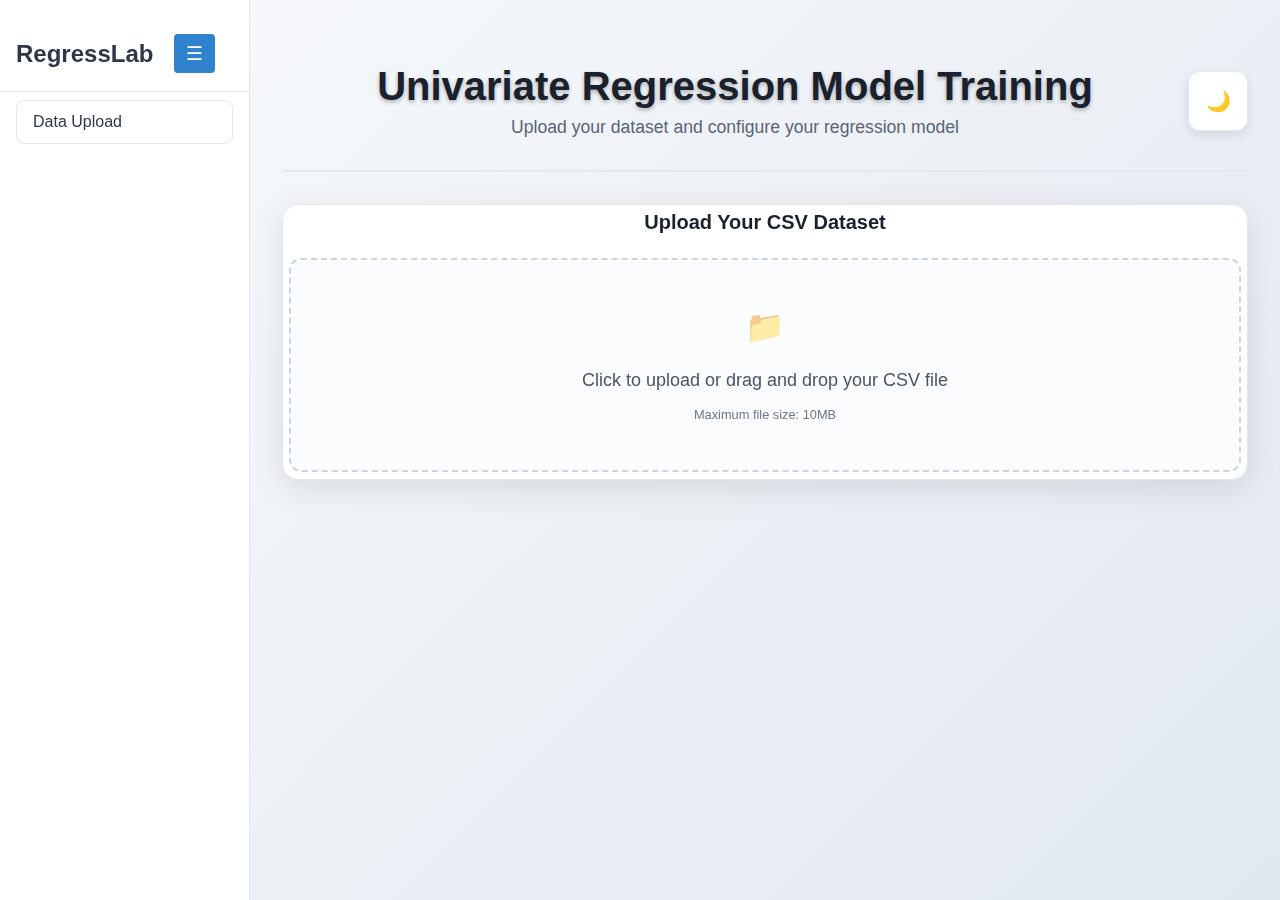
<file: static/index.html>
<!DOCTYPE html>
<html lang="en">
<head>
    <meta charset="UTF-8">
    <meta name="viewport" content="width=device-width, initial-scale=1.0">
    <title>Linear Regression - Data Upload</title>
    <link rel="stylesheet" href="/static/css/styles.css">
    <script src="https://cdn.plot.ly/plotly-latest.min.js"></script>
</head>
<body>
    <!-- Toast Container for Notifications -->
    <div class="toast-container" id="toastContainer"></div>
    
    <!-- Hidden Toast Templates -->
    <div id="toast-templates" style="display: none;">
        <!-- Success Toast -->
        <div class="toast-success-template toast success">
            <div class="toast-header">
                <h4 class="toast-title"></h4>
                <button class="toast-close" onclick="this.parentElement.parentElement.remove()">×</button>
            </div>
            <div class="toast-content"></div>
        </div>
        
        <!-- Error Toast -->
        <div class="toast-error-template toast error">
            <div class="toast-header">
                <h4 class="toast-title"></h4>
                <button class="toast-close" onclick="this.parentElement.parentElement.remove()">×</button>
            </div>
            <div class="toast-content"></div>
        </div>
        
        <!-- Warning Toast (for quality reports) -->
        <div class="toast-warning-template toast warning">
            <div class="toast-header">
                <h4 class="toast-title"></h4>
                <button class="toast-close" onclick="this.parentElement.parentElement.remove()">×</button>
            </div>
            <div class="toast-content"></div>
        </div>
        
        <!-- Error Toast with Actions -->
        <div class="toast-error-actions-template toast error">
            <div class="toast-header">
                <h4 class="toast-title"></h4>
                <button class="toast-close" onclick="this.parentElement.parentElement.remove()">×</button>
            </div>
            <div class="toast-content"></div>
            <div class="toast-actions">
                <button class="btn btn-primary retry-btn">🔄 Retry</button>
            </div>
        </div>
    </div>
    
    <!-- Sidebar -->
    <nav class="sidebar">
        <div class="sidebar-header">
            <h2>RegressLab</h2>
            <button class="sidebar-toggle" id="sidebarToggle">☰</button>
        </div>
        <div class="nav-item active">
             Data Upload
        </div>
        <div class="nav-item">
             Training Setup
        </div>
        <div class="nav-item">
             Results & Predict
        </div>
    </nav>

    <!-- Mobile Menu Toggle -->

    <!-- Main Content -->
    <main class="main-content">
        <div class="container">
            <!-- Page Header -->
            <div class="page-header">
                <div class="header-content">
                    <div class="header-text">
                        <h1>Univariate Regression Model Training</h1>
                        <p>Upload your dataset and configure your regression model</p>
                    </div>
                    <button class="theme-toggle" id="themeBtn">🌙</button>
                </div>
            </div>
            <!-- Upload Section -->
            <div class="card">
<div style="display: flex; justify-content: center; align-items: center;">
  <h3>
    Upload Your CSV Dataset
  </h3>
</div>

                <div class="upload-zone" id="uploadZone">
                    <div class="upload-content">
                        <span class="upload-icon">📁</span>
                        <p>Click to upload or drag and drop your CSV file</p>
                        <span class="upload-hint">Maximum file size: 10MB</span>
                    </div>
                    <input type="file" id="fileInput" accept=".csv" hidden>
                </div>
            </div>

            <!-- Preview Section -->
            <div class="card" id="previewSection" style="display: none;">
<div style="display: flex; justify-content: center; align-items: center;">
  <h3 style="margin: 0; padding-bottom: 8px; border-bottom: 2px solid #3182ce;">
    Data Preview
  </h3>
</div>              <div class="table-container">
                    <table id="dataTable">
                        <thead id="tableHead"></thead>
                        <tbody id="tableBody"></tbody>
                    </table>
                </div>
                <div class="data-info">
                    <span id="rowCount">Rows: 0</span>
                    <span id="colCount">Columns: 0</span>
                </div>
            </div>

            <!-- Column Selection -->
            <div class="card" id="columnSection" style="display: none;">
<div style="display: flex; justify-content: center; align-items: center;">
  <h3 style="margin: 0; padding-bottom: 8px;">
    Select X and Y Columns
  </h3>
</div>                <div class="column-selectors">
                    <div class="selector-group">
                        <select id="xColumn">
                            <option value="">Select X column (Independent Variable)</option>
                        </select>
                    </div>
                    <div class="selector-group">
                        <select id="yColumn">
                            <option value="">Select Y column (Dependent Variable)</option>
                        </select>
                    </div>
                </div>
                <button class="btn btn-primary" id="analyzeDataBtn" disabled> Analyze Data Quality</button>
            </div>

            <!-- Data Quality Analysis Section -->
            <div class="card" id="dataQualitySection" style="display: none;">
                <div style="display: flex; justify-content: center; align-items: center;">
                    <h3 style="margin: 0; padding-bottom: 8px; border-bottom: 2px solid #3182ce;">
                         Data Quality Analysis
                    </h3>
                </div>
                
                <div class="quality-report" id="qualityReport">
                    <div class="loading-spinner">
                        <div class="spinner"></div>
                        <p>Analyzing your data quality...</p>
                    </div>
                </div>
                
                <div class="quality-actions" id="qualityActions" style="display: none;">
                    <button class="btn btn-success" id="proceedToCleaning">
                         Configure Data Cleaning
                    </button>
                </div>
            </div>

            <!-- Data Cleaning Section -->
            <div class="card" id="cleaningSection" style="display: none;">
                <div style="display: flex; justify-content: center; align-items: center;">
                    <h3 style="margin: 0; padding-bottom: 8px; border-bottom: 2px solid #e53e3e;">
                         Data Cleaning Configuration
                    </h3>
                </div>
                
                <div class="cleaning-options" id="cleaningOptions">
                    <div class="cleaning-info">
                        <div id="noIssuesMessage" style="display: none;">
                            <p style="color: #10b981; text-align: center; margin: 0px 0;">
                                 Data is already Clean.
                            </p>
                        </div>
                    </div>
                    
                    <div class="cleaning-checkboxes">
                        <div class="cleaning-option" id="missingValuesOption">
                            <h4>Missing Values:</h4>
                            <div class="radio-options">
                                <div class="radio-item">
                                    <input type="radio" id="removeMissing" name="missingValues" value="remove" checked>
                                    <label for="removeMissing">Remove rows with missing values</label>
                                </div>
                                <div class="radio-item">
                                    <input type="radio" id="fillMean" name="missingValues" value="mean">
                                    <label for="fillMean">Fill missing values with column mean</label>
                                </div>
                            </div>
                        </div>
                        <!-- Add this between your missing values option and outliers option -->
                        <div class="cleaning-option" id="duplicatesOption">
                            <h4>Duplicate Rows:</h4>
                            <div class="radio-options">
                                <div class="radio-item">
                                    <input type="radio" id="removeDuplicates" name="duplicates" value="remove" checked>
                                    <label for="removeDuplicates">Remove duplicate rows</label>
                                </div>
                                <div class="radio-item">
                                    <input type="radio" id="keepDuplicates" name="duplicates" value="keep">
                                    <label for="keepDuplicates">Keep duplicate rows</label>
                                </div>
                            </div>
                        </div>
                        <div class="cleaning-option" id="outliersOption">
                            <h4>Outliers:</h4>
                            <div class="radio-options">
                                <div class="radio-item">
                                    <input type="radio" id="keepOutliers" name="outliers" value="keep" checked>
                                    <label for="keepOutliers">Keep outliers</label>
                                </div>
                                <div class="radio-item">
                                    <input type="radio" id="removeOutliers" name="outliers" value="remove">
                                    <label for="removeOutliers">Remove outliers (IQR method)</label>
                                </div>
                            </div>
                        </div>
                    </div>
                </div>
                
                <div class="final-actions">
                    <button class="btn btn-primary" id="cleanDataBtn">
                         Clean Data & Display Visualizations
                    </button>
                </div>
            </div>

            <!-- Visualization Section (hidden until data ready) -->
<section id="visualizationSection" class="card" style="display:none; margin-top:2rem;">
  <div class="card-header">
      <h3> Data Visualisation </h3>
  </div>

  <div class="visualization-grid">
      <div class="chart-container large">
          <div id="scatterChart"></div>
      </div>

      <div class="chart-container large">
          <div id="densityChart"></div>
      </div>

      <div class="chart-container">
          <div id="rangeChart"></div>
      </div>

      <div class="chart-container">
          <div id="statsChart"></div>
      </div>
  </div>
  
  <!-- Proceed to Training Button -->
  <div style="text-align: center; margin: 2rem 0;">
      <button id="proceedToTrainBtn" class="btn btn-success btn-large" onclick="proceedToTraining()">
           Proceed to Model Training
      </button>
  </div>
</section>
        </div>
    </main>

    <script type = 'module' src="/static/js/script.js"></script>
</body>
</html>
</file>
<file: static/css/styles.css>
/* CSS Variables for Theming */
:root {
    --primary-bg: linear-gradient(135deg, #f8fafc 0%, #e2e8f0 100%);
    --sidebar-bg: rgba(255, 255, 255, 0.95);
    --card-bg: #ffffff;
    --text-primary: #1a202c;
    --text-secondary: #4a5568;
    --text-light: #2d3748;
    --border-color: #e2e8f0;
    --accent-color: #3182ce;
    --stats-bg: #f7fafc;
    --stats-border: #e2e8f0;
    --cleaning-bg: #f8fafc;
    --checkbox-bg: #3182ce;
    --bg-color: #ffffff;
    --text-color: #333333;
    --success-color: #28a745;
    --warning-color: #ffc107;
    --info-color: #17a2b8;
    --error-color: #dc3545;
}

[data-theme="dark"] {
    --primary-bg: linear-gradient(135deg, #1a202c 0%, #2d3748 100%);
    --sidebar-bg: rgba(26, 32, 44, 0.95);
    --card-bg: #2d3748;
    --text-primary: #f7fafc;
    --text-secondary: #e2e8f0;
    --text-light: #f7fafc;
    --border-color: #4a5568;
    --accent-color: #63b3ed;
    --stats-bg: #374151;
    --stats-border: #4a5568;
    --cleaning-bg: #374151;
    --checkbox-bg: #63b3ed;
    --bg-color: #1a1a1a;
    --text-color: #ffffff;
    --success-color: #51cf66;
    --warning-color: #ffd43b;
    --info-color: #66d9e8;
    --error-color: #ff6b6b;
}

* {
    margin: 0;
    padding: 0;
    box-sizing: border-box;
}

body {
    font-family: 'Segoe UI', Tahoma, Geneva, Verdana, sans-serif;
    background: var(--primary-bg);
    min-height: 100vh;
    display: flex;
    transition: all 0.3s ease;
}

/* Sidebar Styles */
.sidebar {
    width: 250px;
    background: var(--sidebar-bg);
    backdrop-filter: blur(10px);
    border-right: 1px solid var(--border-color);
    padding: 0;
    position: fixed;
    height: 100vh;
    overflow-y: auto;
    transition: all 0.3s ease;
    z-index: 1000;
}

/* Collapsed sidebar state */
.sidebar.collapsed {
    width: 50px;
    overflow: hidden;
}

.sidebar.collapsed .sidebar-header h2,
.sidebar.collapsed .nav-item span:not(:first-child) {
    display: none;
}
.upload-title {
  text-align: center;
  align-items: center;
  margin-bottom: 1rem; /* space before upload box */
}
.sidebar.collapsed .nav-item {
    display:none;
}

.sidebar.collapsed .nav-item span:first-child {
    font-size: 1.5rem;
    margin: 0;
}

/* Sidebar Toggle Button */
.sidebar-toggle {
    background: var(--accent-color);
    color: white;
    border: 2px solid #ffffff;
    padding: 0.5rem 0.75rem;
    border-radius: 6px;
    cursor: pointer;
    font-size: 1.2rem;
    transition: all 0.3s ease;
    margin-right: 1rem;
    display: block !important;
    z-index: 1001;
}

.sidebar-toggle:hover {
    background: var(--accent-color);
    opacity: 0.9;
    transform: scale(1.05);
}

/* Responsive Sidebar */
@media (max-width: 768px) {
    .sidebar {
        transform: translateX(-100%);
    }
    
    .sidebar.active {
        transform: translateX(0);
    }
    
    .main-content {
        margin-left: 0;
        width: 100%;
    }
    
    .sidebar-toggle {
        display: block !important; /* Force display on mobile */
    }
}

@media (min-width: 769px) {
    .sidebar-toggle {
        display: block !important; /* Always show on desktop too */
    }
}

.sidebar-header {
    display: flex;
    justify-content: space-between;
    align-items: center;
    padding: 2rem 1rem 1rem 1rem;
    border-bottom: 1px solid var(--border-color);
}

.sidebar-header h2 {
    color: var(--text-light);
    font-size: 1.5rem;
    margin: 0;
}

.close-btn {
    background: none;
    border: 1px solid var(--border-color);
    color: var(--text-light);
    padding: 0.5rem 0.75rem;
    border-radius: 6px;
    cursor: pointer;
    font-size: 1rem;
    transition: all 0.3s ease;
}

.close-btn:hover {
    background: rgba(255, 255, 255, 0.1);
}

.nav-item {
    display: flex;
    align-items: center;
    gap: 0.75rem;
    padding: 0.75rem 1rem;
    margin: 0.5rem 1rem;
    border-radius: 8px;
    color: rgba(255, 255, 255, 0.8);
    cursor: pointer;
    transition: all 0.3s ease;
    border: 1px solid transparent;
}

.nav-item.active {
    background: rgba(255, 255, 255, 0.2);
    color: var(--text-light);
    border-color: var(--border-color);
}

.nav-item.disabled {
    color: rgba(255, 255, 255, 0.4);
    cursor: not-allowed;
}

.nav-item:not(.disabled):hover {
    background: rgba(255, 255, 255, 0.1);
    color: var(--text-light);
}

/* Removed: Old chart tabs replaced with main/optional chart layout */
/* Training Page Specific Styles - Add to your styles.css */

/* Training Layout */
.training-layout {
    display: grid;
    grid-template-columns: 1fr 300px;
    gap: 1rem;
    align-items: start;
}

.training-left {
    display: flex;
    flex-direction: column;
    gap: 1.5rem;
}

.training-right {
    display: flex;
    flex-direction: column;
    gap: 1em;
}

/* Visualization Cards */
.viz-card {
    min-height: 400px;
}

/* Data Visualization Grid */
.visualization-grid {
    display: grid;
    grid-template-columns: 1fr;
    gap: 1.5rem;
    margin-top: 1rem;
}

.visualization-grid .chart-container.large {
    grid-column: 1;
    min-height: 450px;
    max-height: 550px;
}

@media (min-width: 1200px) {
    .visualization-grid {
        grid-template-columns: 1fr 1fr;
    }
    
    .visualization-grid .chart-container.large {
        grid-column: span 2;
    }
}

@media (max-width: 1199px) {
    .visualization-grid {
        grid-template-columns: 1fr;
        gap: 1rem;
    }
    
    .visualization-grid .chart-container.large {
        grid-column: 1;
    }
}

.chart-container {
    background: var(--card-bg);
    border: 1px solid var(--border-color);
    border-radius: 8px;
    padding: 1rem;
    box-shadow: 0 2px 4px rgba(0, 0, 0, 0.1);
}

.chart-container h4 {
    margin-bottom: 1rem;
    color: var(--text-primary);
    text-align: center;
    font-size: 1.1rem;
}

.chart-container {
    min-height: 400px;
    max-height: 500px;
    overflow: hidden;
}

.chart-container canvas,
.chart-container div {
    width: 100% !important;
    height: 100% !important;
    max-height: 400px !important;
}

/* Plotly.js specific styling */
.chart-container .js-plotly-plot {
    width: 100% !important;
    height: 100% !important;
    max-height: 400px !important;
}

/* Transparent Plotly modebar */
.js-plotly-plot .modebar {
    background: transparent !important;
    border: none !important;
    box-shadow: none !important;
}

/* Force-hide Plotly modebar (fallback) */
.js-plotly-plot .modebar,
.js-plotly-plot .modebar-container {
    display: none !important;
    opacity: 0 !important;
    pointer-events: none !important;
}

/* Proceed to Training Section */
.proceed-training-section {
    margin-top: 2rem;
}

.proceed-training-section .card {
    text-align: center;
    background: linear-gradient(135deg, var(--accent-color), #2563eb);
    color: white;
    border: none;
}

.proceed-training-section .card-header h3 {
    color: white;
    margin-bottom: 0.5rem;
}

.proceed-training-section .card-header p {
    color: rgba(255, 255, 255, 0.9);
    margin-bottom: 1rem;
}

.proceed-training-section .btn-large {
    padding: 1rem 2rem;
    font-size: 1.1rem;
    font-weight: 600;
    border-radius: 8px;
    background: white;
    color: var(--accent-color);
    border: 2px solid white;
    transition: all 0.3s ease;
}

.proceed-training-section .btn-large:hover {
    background: transparent;
    color: white;
    transform: translateY(-2px);
    box-shadow: 0 4px 12px rgba(0, 0, 0, 0.2);
}

.viz-header {
    display: flex;
    flex-direction: column;
    align-items: center;
    margin-bottom: 1rem;
    position: relative;
}

.viz-header h3 {
    text-align: center;
    margin-bottom: 10px;
}

.viz-header .equation-display {
    text-align: center !important;
    margin-bottom: 15px !important;
    margin-left: 0 !important;
    font-size: 1.1em !important;
    color: #10b981 !important;
    font-weight: bold;
}

.viz-header .viz-controls {
    position: absolute;
    top: 0;
    right: 0;
}


.training-status {
    display: flex;
    align-items: center;
    gap: 0.5rem;
    margin-top: 1rem;
    padding: 0.75rem;
    background: var(--stats-bg);
    border-radius: 6px;
    border: 1px solid var(--stats-border);
}

.status-indicator {
    font-size: 1.25rem;
}

.status-text {
    font-weight: 500;
    color: var(--text-primary);
}

/* Cost Chart */
.cost-card {
    min-height: 250px;
}

.cost-header {
    display: flex;
    justify-content: space-between;
    align-items: center;
    margin-bottom: 1rem;
}

.cost-value {
    font-family: 'Courier New', monospace;
    font-weight: 600;
    color: var(--accent-color);
    background: var(--stats-bg);
    padding: 0.5rem 1rem;
    border-radius: 6px;
    border: 1px solid var(--stats-border);
}

.cost-chart-container {
    height: 180px;
}

/* Summary Card */
.summary-card {
    background: var(--stats-bg);
    border: 2px solid var(--stats-border);
}

/* Collapsible Summary Header */
.summary-header {
    display: flex;
    justify-content: center;
    align-items: center;
    padding: 0.5rem;
    cursor: pointer;
    transition: all 0.3s ease;
    position: relative;
    border-radius: 8px;
    margin-bottom: 1rem;
}

.summary-header:hover {
    background: rgba(255, 255, 255, 0.1);
}

.toggle-icon {
    position: absolute;
    right: 1rem;
    font-size: 1.2rem;
    color: var(--text-secondary);
    transition: transform 0.3s ease;
}

.toggle-icon.rotated {
    transform: rotate(-90deg);
}

/* Collapsible Summary Content */
.summary-content {
    max-height: 1000px;
    overflow: hidden;
    transition: all 0.3s ease;
    opacity: 1;
}

.summary-content.collapsed {
    max-height: 0;
    opacity: 0;
    margin: 0;
    padding: 0;
}

.summary-grid {
    display: grid;
    grid-template-columns: 1fr 1fr;
    gap: 1rem;
}

.summary-column {
    text-align: center;
    display: flex;
    flex-direction: column;
    gap: 1rem;
}

.summary-item {
    text-align: center;
    display: flex;
    flex-direction: column;
    gap: 0.25rem;
    padding: 0.75rem;
    background: var(--card-bg);
    border-radius: 6px;
    transition: all 0.3s ease;
    margin-bottom: 0.5rem;
}

.summary-item:hover {
    transform: translateY(-2px);
    box-shadow: 0 4px 12px rgba(0, 0, 0, 0.1);
}

.summary-label {
    font-size: 1rem;
    color: var(--text-secondary);
    font-weight: 500;
}

.summary-value {
    font-size: 0.8rem;
    font-weight: 600;
    color: var(--text-primary);
}

/* Parameters Card */
.params-card {
    padding: 1.5rem;
}

.param-group {
    margin-bottom: 1rem;
}

.param-group label {
    display: block;
    font-weight: 600;
    color: var(--text-primary);
    margin-bottom: 0.5rem;
    font-size: 0.95rem;
}

.slider-container {
    display: flex;
    gap: 1rem;
    align-items: center;
    margin-bottom: 0.25rem;
}

.slider-container input[type="range"] {
    flex: 1;
    height: 6px;
    border-radius: 3px;
    background: var(--border-color);
    outline: none;
    appearance: none;
    cursor: pointer;
}

.slider-container input[type="range"]::-webkit-slider-thumb {
    appearance: none;
    width: 18px;
    height: 18px;
    border-radius: 50%;
    background: var(--accent-color);
    cursor: pointer;
    box-shadow: 0 2px 4px rgba(0, 0, 0, 0.2);
}

.slider-container input[type="range"]::-moz-range-thumb {
    width: 18px;
    height: 18px;
    border-radius: 50%;
    background: var(--accent-color);
    cursor: pointer;
    border: none;
    box-shadow: 0 2px 4px rgba(0, 0, 0, 0.2);
}

.param-input {
    width: 80px;
    padding: 0.5rem;
    border: 1px solid var(--border-color);
    border-radius: 4px;
    background: var(--card-bg);
    color: var(--text-primary);
    font-size: 0.875rem;
    text-align: center;
}

.param-help {
    font-size: 0.75rem;
    color: var(--text-secondary);
    font-style: italic;
}

/* Mode Buttons */
.mode-buttons {
    display: grid;
    grid-template-columns: 1fr 1fr;
    gap: 0.5rem;
}

.mode-btn {
    padding: 0.75rem;
    border: 1px solid var(--border-color);
    background: var(--card-bg);
    color: var(--text-secondary);
    border-radius: 6px;
    cursor: pointer;
    transition: all 0.3s ease;
    font-size: 0.875rem;
    font-weight: 500;
}

.mode-btn:hover {
    background: var(--stats-bg);
    color: var(--text-primary);
}

.mode-btn.active {
    background: var(--accent-color);
    color: white;
    border-color: var(--accent-color);
}

/* Advanced Features */
.advanced-card {
    background: linear-gradient(135deg, var(--card-bg) 0%, var(--stats-bg) 100%);
    border: 2px solid var(--stats-border);
}

.feature-toggle {
    display: flex;
    flex-direction: column;
    gap: 1rem;
}

.toggle-item {
    display: flex;
    justify-content: space-between;
    align-items: center;
    padding: 0.75rem;
    background: var(--card-bg);
    border-radius: 6px;
    border: 1px solid var(--border-color);
}

.toggle-label {
    display: flex;
    align-items: center;
    gap: 0.75rem;
    cursor: pointer;
    font-weight: 500;
    color: var(--text-primary);
}

.toggle-slider {
    position: relative;
    width: 44px;
    height: 24px;
    background: var(--border-color);
    border-radius: 12px;
    transition: background 0.3s ease;
}

.toggle-slider::before {
    content: '';
    position: absolute;
    top: 2px;
    left: 2px;
    width: 20px;
    height: 20px;
    background: white;
    border-radius: 50%;
    transition: transform 0.3s ease;
    box-shadow: 0 2px 4px rgba(0, 0, 0, 0.2);
}

.toggle-label input[type="checkbox"] {
    display: none;
}

.toggle-label input[type="checkbox"]:checked + .toggle-slider {
    background: var(--accent-color);
}

.toggle-label input[type="checkbox"]:checked + .toggle-slider::before {
    transform: translateX(20px);
}

/* Toggle Container for Training Parameters */
.toggle-container {
    display: flex;
    align-items: center;
    justify-content: flex-start;
    margin-top: 0.5rem;
}

.toggle-container .toggle-label {
    display: flex;
    align-items: center;
    gap: 0.75rem;
    cursor: pointer;
    font-size: 0.9rem;
    color: var(--text-primary);
}

.toggle-container .toggle-text {
    font-size: 0.85rem;
    color: var(--text-secondary);
    font-weight: 500;
}

.feature-help {
    font-size: 0.75rem;
    color: var(--text-secondary);
    font-style: italic;
}

/* Control Buttons */
.controls-card {
    background: linear-gradient(135deg, var(--stats-bg) 0%, var(--card-bg) 100%);
    border: 2px solid var(--accent-color);
    position: sticky;
    top: 2rem;
}

.control-buttons {
    display: grid;
    grid-template-columns: 1fr 1fr;
    gap: 0.75rem;
    margin-bottom: 1.5rem;
}

.control-btn {
    display: flex;
    align-items: center;
    justify-content: center;
    gap: 0.5rem;
    padding: 0.75rem 1rem;
    border: 2px solid transparent;
    border-radius: 8px;
    font-weight: 600;
    cursor: pointer;
    transition: all 0.3s ease;
    font-size: 0.875rem;
}

.control-btn:disabled {
    opacity: 0.5;
    cursor: not-allowed;
}

.start-btn {
    background: linear-gradient(135deg, #10b981 0%, #059669 100%);
    color: white;
    grid-column: 1 / -1;
}

.start-btn:hover:not(:disabled) {
    transform: translateY(-2px);
    box-shadow: 0 4px 12px rgba(16, 185, 129, 0.4);
}

.pause-btn {
    background: linear-gradient(135deg, #f59e0b 0%, #d97706 100%);
    color: white;
}

.pause-btn:hover:not(:disabled) {
    transform: translateY(-2px);
    box-shadow: 0 4px 12px rgba(245, 158, 11, 0.4);
}

.resume-btn {
    background: linear-gradient(135deg, #10b981 0%, #059669 100%);
    color: white;
}

.resume-btn:hover:not(:disabled) {
    transform: translateY(-2px);
    box-shadow: 0 4px 12px rgba(16, 185, 129, 0.4);
}

.restart-btn {
    background: linear-gradient(135deg, #6366f1 0%, #4f46e5 100%);
    color: white;
    grid-column: 1 / -1;
}

.restart-btn:hover:not(:disabled) {
    transform: translateY(-2px);
    box-shadow: 0 4px 12px rgba(99, 102, 241, 0.4);
}

.btn-icon {
    font-size: 1rem;
}

/* Progress Bar */
.progress-container {
    margin-bottom: 1.5rem;
    padding: 1rem;
    background: var(--card-bg);
    border-radius: 8px;
    border: 1px solid var(--border-color);
}
.control-buttons {
    display: flex;
    gap: 1rem;
    align-items: center;
    justify-content: center;
    margin: 1.5rem 0;
    padding: 0.4rem;
    background: var(--stats-bg);
    border-radius: 8px;
    border: 1px solid var(--border-color);
    flex-wrap: wrap;
}

.control-btn {
    display: flex;
    align-items: center;
    gap: 0.5rem;
    padding: 0.75rem 1.5rem;
    border: none;
    border-radius: 8px;
    font-weight: 600;
    cursor: pointer;
    transition: all 0.3s ease;
    font-size: 0.875rem;
    white-space: nowrap;
}

.control-btn:disabled {
    opacity: 0.5;
    cursor: not-allowed;
}

.start-btn {
    background: linear-gradient(135deg, #10b981 0%, #059669 100%);
    color: white;
}

.pause-btn {
    background: linear-gradient(135deg, #f59e0b 0%, #d97706 100%);
    color: white;
}

.stop-btn {
    background: linear-gradient(135deg, #ef4444 0%, #dc2626 100%);
    color: white;
}

.stop-btn:hover:not(:disabled) {
    transform: translateY(-2px);
    box-shadow: 0 4px 12px rgba(239, 68, 68, 0.4);
}

.restart-btn {
    background: linear-gradient(135deg, #6366f1 0%, #4f46e5 100%);
    color: white;
}

.control-btn:hover:not(:disabled) {
    transform: translateY(-2px);
    box-shadow: 0 4px 12px rgba(0, 0, 0, 0.2);
}

.btn-icon {
    font-size: 1rem;
}

/* Mobile responsive */
@media (max-width: 768px) {
    .control-buttons {
        flex-direction: column;
        gap: 0.75rem;
    }
    
    .control-btn {
        width: 100%;
        justify-content: center;
    }
}
.progress-info {
    display: flex;
    justify-content: space-between;
    margin-bottom: 0.75rem;
    font-size: 0.875rem;
    color: var(--text-secondary);
    font-weight: 500;
}
.viz-header {
  display: flex;
  justify-content: space-between; /* puts children at left + right */
  align-items: center;            /* vertical alignment */
}

.viz-controls {
  display: flex;
  align-items: center;
  gap: 1rem;
}

.expand-btn, .close-expand-btn {
  background: var(--accent-color);
  color: white;
  border: none;
  padding: 0.5rem;
  border-radius: 6px;
  cursor: pointer;
  font-size: 1rem;
  transition: all 0.3s ease;
  min-width: 35px;
  height: 35px;
  display: flex;
  align-items: center;
  justify-content: center;
}

.expand-btn:hover, .close-expand-btn:hover {
  background: var(--accent-color);
  opacity: 0.8;
  transform: scale(1.05);
}

.close-expand-btn {
  background: #ef4444;
}

.close-expand-btn:hover {
  background: #dc2626;
  opacity: 1;
}

.equation-display {
  font-weight: bold;
  margin-left: auto;  /* ensures it hugs the right side */
}

/* Expanded Mode Styles */
.viz-card.expanded {
  position: fixed;
  top: 0;
  left: 0;
  right: 0;
  bottom: 0;
  z-index: 1000;
  margin: 0;
  border-radius: 0;
  background: var(--card-bg);
  padding: 2rem;
  overflow-y: auto;
  box-shadow: none;
}

.viz-card.expanded .main-charts-grid {
  grid-template-columns: 1fr 1fr;
  gap: 1rem;
  margin-bottom: 0.4rem;
}

.viz-card.expanded .main-chart {
  padding: 0rem;
}

.viz-card.expanded .error-metrics-section {
  margin: 0.5rem 0;
}

.viz-card.expanded .error-metrics-row {
  max-width: 800px;
  gap: 2rem;
  margin: 0 auto;
}

.viz-card.expanded .error-metrics-row .metric-card {
  padding: 0.3rem 1rem !important;
}

.viz-card.expanded .error-metrics-row .metric-value {
  font-size: 1.3rem !important;
}

.viz-card.expanded .progress-container {
  max-width: 800px;
  margin: 2rem auto;
  padding: 0.5rem;
}

.viz-card.expanded .control-buttons {
  max-width: 700px;
  margin: 0.3rem auto;
}

/* Hide right sidebar when expanded */
.training-layout.charts-expanded .training-right {
  display: none;
}







/* Responsive design for simple button */
@media (max-width: 768px) {
  .simple-params-toggle {
    top: 1rem;
    right: 1rem;
  }
  
  .params-btn {
    padding: 0.4rem 0.8rem;
    font-size: 0.8rem;
  }
}

.training-layout.charts-expanded {
  grid-template-columns: 1fr;
}
.progress-bar {
    width: 100%;
    height: 8px;
    background: var(--border-color);
    border-radius: 4px;
    overflow: hidden;
}

.progress-fill {
    height: 100%;
    background: linear-gradient(90deg, var(--accent-color) 0%, #10b981 100%);
    width: 0%;
    transition: width 0.3s ease;
    border-radius: 4px;
}

/* Export Buttons */
.export-buttons {
    display: grid;
    grid-template-columns: 1fr;
    gap: 0.75rem;
    margin-top: 1rem;
    padding: 0.5rem;
}

.export-btn {
    padding: 0.75rem 1rem;
    border: 2px solid var(--accent-color);
    background: transparent;
    color: var(--accent-color);
    border-radius: 8px;
    font-weight: 600;
    cursor: pointer;
    transition: all 0.3s ease;
    font-size: 0.875rem;
    width: 100%;
    text-align: center;
}

.export-btn:hover:not(:disabled) {
    background: var(--accent-color);
    color: white;
    transform: translateY(-2px);
}

.export-btn {
    background: var(--accent-color);
    color: white;
    box-shadow: 0 2px 8px rgba(16, 185, 129, 0.3);
    pointer-events: auto;
}

/* Responsive Design */
@media (max-width: 1024px) {
    .main-charts-grid {
        grid-template-columns: 1fr;
        gap: 1.5rem;
    }
    
    .main-chart {
        min-height: 350px;
        padding: 0.2rem;
    }
    
    
    .controls-card {
        position: static;
    }
}

@media (max-width: 768px) {
    .summary-grid {
        grid-template-columns: 1fr;
    }
    
    .control-buttons {
        grid-template-columns: 1fr;
    }
    
    .start-btn, .restart-btn {
        grid-column: 1;
    }
    
    .mode-buttons {
        grid-template-columns: 1fr;
    }
    
    .export-buttons {
        grid-template-columns: 1fr;
        gap: 0.5rem;
    }
}
.tab-btn.active {
    color: var(--accent-color);
    border-bottom-color: var(--accent-color);
}

.tab-btn:hover {
    color: var(--text-primary);
}

/* Mobile Menu - Fixed Icons */
.menu-toggle {
    position: fixed;
    top: 1rem;
    left: 1rem;
    z-index: 1001;
    background: var(--card-bg);
    border: 1px solid var(--border-color);
    color: var(--text-primary);
    font-size: 1.5rem;
    padding: 0.75rem;
    border-radius: 8px;
    cursor: pointer;
    display: none;
    backdrop-filter: blur(10px);
    transition: all 0.3s ease;
    box-shadow: 0 2px 8px rgba(0, 0, 0, 0.1);
    min-width: 50px;
    min-height: 50px;
    display: flex;
    align-items: center;
    justify-content: center;
}

.menu-toggle:hover {
    background: var(--stats-bg);
    transform: scale(1.05);
}

/* Main Content */
.main-content {
    flex: 1;
    margin-left: 250px;
    padding: 2rem;
    transition: margin-left 0.3s ease;
    min-height: 100vh;
}

.main-content.sidebar-collapsed {
    margin-left: 60px;
}

.container {
    max-width: 1200px;
    margin: 0 auto;
}

/* Page Header */
.page-header {
    text-align: center;
    margin-bottom: 3rem;
    padding: 2rem 0;
    border-bottom: 2px solid var(--border-color);
    position: relative;
}

.header-content {
    display: flex;
    justify-content: space-between;
    align-items: center;
    max-width: 1200px;
    margin: 0 auto;
}

.header-text {
    flex: 1;
    text-align: center;
}

.header-text h1 {
    color: var(--text-light);
    font-size: 2.5rem;
    margin-bottom: 0.5rem;
    text-shadow: 0 2px 4px rgba(0, 0, 0, 0.3);
}

.header-text p {
    color: var(--text-light);
    font-size: 1.125rem;
    opacity: 0.9;
}

.theme-toggle {
    background: var(--sidebar-bg);
    border: 1px solid var(--border-color);
    color: var(--text-light);
    padding: 0.75rem;
    border-radius: 12px;
    cursor: pointer;
    font-size: 1.25rem;
    transition: all 0.3s ease;
    backdrop-filter: blur(10px);
    min-width: 60px;
    height: 60px;
    display: flex;
    align-items: center;
    justify-content: center;
    box-shadow: 0 4px 12px rgba(0, 0, 0, 0.1);
}

.theme-toggle:hover {
    background: rgba(255, 255, 255, 0.2);
    transform: translateY(-2px);
    box-shadow: 0 6px 20px rgba(0, 0, 0, 0.15);
}

/* Card Styles */
.card {
    background: var(--card-bg);
    border-radius: 16px;
    padding: 0.4rem;
    margin-bottom: 0.7rem;
    box-shadow: 0 8px 32px rgba(0, 0, 0, 0.1);
    backdrop-filter: blur(10px);
    border: 1px solid var(--border-color);
    transition: all 0.3s ease;
}

.card h3 {
    color: var(--text-primary);
    margin-bottom: 1.5rem;
    font-size: 1.25rem;
    display: flex;
    align-items: center;
    gap: 0.5rem;
}

/* Upload Zone */
.upload-zone {
    border: 2px dashed #cbd5e0;
    border-radius: 12px;
    padding: 3rem;
    text-align: center;
    cursor: pointer;
    transition: all 0.3s ease;
    background: rgba(247, 250, 252, 0.5);
}

.upload-zone:hover {
    border-color: #667eea;
    background: rgba(102, 126, 234, 0.05);
}

.upload-zone.dragover {
    border-color: #667eea;
    background: rgba(102, 126, 234, 0.1);
    transform: scale(1.02);
}

.upload-content {
    display: flex;
    flex-direction: column;
    align-items: center;
    gap: 1rem;
}

.upload-icon {
    font-size: 3rem;
    opacity: 0.6;
}

.upload-zone p {
    font-size: 1.125rem;
    color: #4a5568;
    font-weight: 500;
}

.upload-hint {
    color: #718096;
    font-size: 0.875rem;
}

/* Table Styles */
.table-container {
    overflow-x: auto;
    margin-bottom: 1rem;
    border-radius: 8px;
    border: 1px solid var(--border-color);
    min-width: 100%;
    max-width: 100%;
}

table {
    width: 100%;
    border-collapse: collapse;
    background: var(--card-bg);
}

th, td {
    padding: 0.75rem;
    text-align: center;
    border-bottom: 1px solid var(--border-color);
    font-size: 0.875rem;
    word-wrap: break-word;
    max-width: 300px;
}

th {
    background: var(--stats-bg);
    text-align: center;
    font-weight: 600;
    color: var(--text-primary);
    position: sticky;
    top: 0;
    word-wrap: break-word;
    max-width: 300px;
}

td {
    color: var(--text-secondary);
    text-align: center;
}

.data-info {
    display: flex;
    gap: 2rem;
    color: #718096;
    font-size: 0.875rem;
    font-weight: 500;
}

/* Column Selection */
.column-selectors {
    display: grid;
    grid-template-columns: repeat(auto-fit, minmax(300px, 1fr));
    gap: 2rem;
    margin-bottom: 2rem;
}

.selector-group {
    display: flex;
    flex-direction: column;
    gap: 0.5rem;
}

.selector-group label {
    font-weight: 600;
    color: var(--text-primary);
}

select {
    padding: 0.75rem;
    border: 1px solid var(--border-color);
    border-radius: 8px;
    background: var(--card-bg);
    font-size: 0.875rem;
    transition: border-color 0.3s ease;
    color: var(--text-primary);
}

select:focus {
    outline: none;
    border-color: var(--accent-color);
    box-shadow: 0 0 0 3px rgba(99, 179, 237, 0.1);
}

/* Select option styling for theme consistency */
select option {
    background: var(--card-bg);
    color: var(--text-primary);
}



/* Chart Container */
.chart-container {
    position: relative;
    margin-bottom: 1rem;
}

/* Override for metrics container - no fixed height needed */
.chart-container.optional-chart {
    height: auto;
    min-height: auto;
    margin-bottom: 0;
}

/* Main Training Charts - Bigger Size */
.main-charts-grid {
    display: grid;
    grid-template-columns: 1fr 1fr;
    gap: 0.2rem;
}

.main-chart {
    background: var(--card-bg);
    border: 1px solid var(--border-color);
    border-radius: 8px;
    padding: 0.2rem;
    min-height: 400px;
    position: relative;
}

.main-chart h4 {
    margin: 0 0 1rem 0;
    color: var(--text-color);
    font-size: 1.1rem;
    font-weight: 600;
    text-align: center;
}

/* Error Metrics Section */
.error-metrics-section {
    margin-top: 0rem;
    margin-bottom: 0rem;
}

.error-metrics-row {
    display: flex;
    flex-direction: row;
    gap: 1rem;
    justify-content: center;
    align-items: stretch;
    margin: 0 auto;
    max-width: 600px;
}

.error-metrics-section .error-metrics-row .metric-card {
    flex: 1 !important;
    background: var(--stats-bg) !important;
    border: 1px solid var(--stats-border) !important;
    border-radius: 8px !important;
    text-align: center !important;
    transition: all 0.2s ease !important;
    min-width: 0 !important;
    display: flex !important;
    flex-direction: column !important;
    justify-content: center !important;
}

.error-metrics-row .metric-card:hover {
    transform: translateY(-2px);
    box-shadow: 0 4px 12px rgba(0, 0, 0, 0.1);
}

.error-metrics-row .metric-value {
    font-size: 1.5rem;
    font-weight: 700;
    color: var(--accent-color);
    margin-bottom: 0.5rem;
}

.error-metrics-row .metric-label {
    font-size: 0.85rem;
    color: var(--text-secondary);
    font-weight: 600;
    text-transform: uppercase;
    letter-spacing: 0.5px;
}

/* Optional Charts Section */
.optional-charts-section {
    margin-top: 0.5rem;
    margin-bottom: 0.5rem;
}

.optional-charts-header {
    display: flex;
    justify-content: space-between;
    align-items: center;
    margin-bottom: 0.5rem;
    padding: 0.25rem 0;
    border-bottom: 1px solid var(--border-color);
}

.optional-charts-header h4 {
    margin: 0;
    color: var(--text-color);
    font-size: 0.9rem;
    font-weight: 600;
}

.toggle-charts-btn {
    background: var(--accent-color);
    color: white;
    border: none;
    border-radius: 4px;
    padding: 0.4rem 0.8rem;
    font-size: 0.8rem;
    cursor: pointer;
    transition: all 0.3s ease;
}

.toggle-charts-btn:hover {
    background: var(--accent-hover);
    transform: translateY(-1px);
}

.optional-charts-grid {
    display: grid;
    grid-template-columns: 1fr;
    gap: 0.5rem;
}

.optional-chart {
    background: var(--card-bg);
    border: 1px solid var(--border-color);
    border-radius: 8px;
    padding: 0.75rem;
    position: relative;
}

.optional-chart h4 {
    margin: 0 0 0.75rem 0;
    color: var(--text-color);
    font-size: 0.9rem;
    font-weight: 600;
    text-align: center;
}

/* Training Metrics Dashboard */
.metrics-grid {
    display: grid;
    grid-template-columns: repeat(3, 1fr);
    gap: 0.5rem;
}

.metric-card {
    background: var(--stats-bg);
    border: 1px solid var(--stats-border);
    border-radius: 2px;
    text-align: center;
    transition: all 0.1s ease;
}

.metric-card:hover {
    transform: translateY(-2px);
    box-shadow: 0 4px 12px rgba(0, 0, 0, 0.1);
}

.metric-card h5 {
    margin: 0 0 0.4rem 0;
    font-size: 0.8rem;
    color: var(--text-secondary);
    font-weight: 600;
}

.metric-value {
    font-size: 1.25rem;
    font-weight: 700;
    color: var(--accent-color);
    margin-bottom: 0.25rem;
}

.metric-label {
    font-size: 0.7rem;
    color: var(--text-secondary);
    text-transform: uppercase;
    letter-spacing: 0.5px;
}



/* Mobile Responsiveness */
@media (max-width: 768px) {
    .main-charts-grid {
        grid-template-columns: 1fr;
        gap: 1rem;
    }
    
    .main-chart {
        min-height: 330px;
        padding: 1rem;
    }
    
    .error-metrics-row {
        display: flex;
        flex-direction: row;
        gap: 0.5rem;
        max-width: 400px;
    }
    
    .error-metrics-section .error-metrics-row .metric-card {
        padding: 0.75rem 0.5rem !important;
    }
    
    .error-metrics-row .metric-value {
        font-size: 1rem;
    }
    
    .error-metrics-row .metric-label {
        font-size: 0.6rem;
    }
    
    .optional-charts-header {
        flex-direction: column;
        gap: 0.5rem;
        align-items: flex-start;
    }
    
    .toggle-charts-btn {
        align-self: flex-end;
    }
    
    .metrics-grid {
        grid-template-columns: repeat(3, 1fr);
        gap: 0.5rem;
    }
    
    .performance-chart {
        height: 150px;
    }
}

/* Legacy Chart Grid Layout */
.chart-grid {
    display: grid;
    grid-template-columns: 1fr 1fr;
    grid-template-rows: auto auto;
    gap: 1.5rem;
    margin-bottom: 2rem;
}

.chart-container.full-width {
    grid-column: 1 / -1;  /* Span full width */
    height: 350px;  /* Slightly smaller height for density chart */
}

/* Chart Stats - Professional Cards */
.chart-stats {
    display: grid;
    grid-template-columns: repeat(3, 1fr);
    gap: 1.5rem;
    margin-bottom: 2rem;
}

.stat-item {
    background: var(--stats-bg);
    border: 1px solid var(--stats-border);
    border-radius: 12px;
    padding: 1.5rem;
    text-align: left;
    transition: all 0.3s ease;
    position: relative;
    overflow: hidden;
}

.stat-item::before {
    content: '';
    position: absolute;
    top: 0;
    left: 0;
    right: 0;
    height: 4px;
    background: var(--accent-color);
}

.stat-item:hover {
    transform: translateY(-4px);
    box-shadow: 0 8px 25px rgba(0, 0, 0, 0.1);
}

.stat-label {
    font-size: 0.875rem;
    font-weight: 600;
    color: var(--text-secondary);
    text-transform: uppercase;
    letter-spacing: 0.5px;
    margin-bottom: 0.75rem;
    display: block;
}

.stat-value {
    font-size: 2rem;
    font-weight: 700;
    color: var(--text-primary);
    line-height: 1;
}

/* Data Cleaning - Better Layout with Missing Values Section */
.section-subtitle {
    color: var(--text-secondary);
    margin-bottom: 1.5rem;
    font-size: 0.95rem;
}

.cleaning-options-horizontal {
    display: flex;
    gap: 2rem;
    margin-bottom: 2rem;
    padding: 1.5rem;
    background: var(--cleaning-bg);
    border-radius: 8px;
    border: 1px solid var(--border-color);
}

.cleaning-checkbox {
    display: flex;
    align-items: center;
    gap: 0.75rem;
}

.cleaning-checkbox input[type="checkbox"] {
    width: 20px;
    height: 20px;
    accent-color: var(--checkbox-bg);
    cursor: pointer;
}

.cleaning-checkbox label {
    color: var(--text-primary);
    font-weight: 500;
    cursor: pointer;
    font-size: 0.95rem;
}

.missing-values-section {
    margin-bottom: 2rem;
    padding: 1.5rem;
    background: var(--cleaning-bg);
    border-radius: 8px;
    border: 1px solid var(--border-color);
}

.missing-values-section h4 {
    color: var(--text-primary);
    font-size: 1rem;
    margin-bottom: 1rem;
    font-weight: 600;
}

.radio-options {
    display: flex;
    gap: 2rem;
}

.radio-item {
    display: flex;
    align-items: center;
    gap: 0.5rem;
}

.radio-item input[type="radio"] {
    width: 18px;
    height: 18px;
    accent-color: var(--checkbox-bg);
    cursor: pointer;
}

.radio-item label {
    color: var(--text-primary);
    font-weight: 500;
    cursor: pointer;
    font-size: 0.95rem;
}

/* Simple Cleaning Info */
.cleaning-info {
    background: var(--bg-secondary);
    padding: 20px;
    border-radius: 8px;
    margin: 20px 0;
    border: 1px solid var(--border-color);
}

.cleaning-info p {
    margin: 0;
    color: var(--text-primary);
    text-align: center;
}

.cleaning-checkboxes {
    display: flex;
    flex-direction: column;
    gap: 20px;
    margin: 20px 0;
}

.cleaning-option {
    background: var(--bg-secondary);
    padding: 20px;
    border-radius: 8px;
    border: 1px solid var(--border-color);
}

.cleaning-option h4 {
    margin: 0 0 15px 0;
    color: var(--text-primary);
    font-size: 16px;
    font-weight: 600;
}

.radio-options {
    display: flex;
    flex-direction: column;
    gap: 12px;
}

.radio-item {
    display: flex;
    align-items: center;
    gap: 10px;
}

.radio-item input[type="radio"] {
    width: 16px;
    height: 16px;
    accent-color: var(--accent-color);
}

.radio-item label {
    font-size: 14px;
    color: var(--text-primary);
    cursor: pointer;
    user-select: none;
}

/* Buttons */
.btn {
    padding: 0.75rem 2rem;
    border: none;
    border-radius: 8px;
    font-weight: 600;
    cursor: pointer;
    transition: all 0.3s ease;
    font-size: 0.875rem;
    text-decoration: none;
    display: inline-block;
    text-align: center;
}

.btn:disabled {
    opacity: 0.5;
    cursor: not-allowed;
}

.btn-primary {
    background: #667eea;
    color: white;
}

.btn-primary:hover:not(:disabled) {
    background: #5a67d8;
    transform: translateY(-2px);
}

.btn-secondary {
    background: #a0aec0;
    color: white;
}

.btn-secondary:hover:not(:disabled) {
    background: #718096;
    transform: translateY(-2px);
}

.btn-success {
    background: #48bb78;
    color: white;
}

.btn-success:hover:not(:disabled) {
    background: #38a169;
    transform: translateY(-2px);
}

/* Final Actions - Single Button */
.final-actions {
    text-align: center;
    margin-top: 2rem;
    padding-top: 2rem;
    border-top: 1px solid var(--border-color);
}

.btn-large {
    padding: 1rem 3rem;
    font-size: 1.125rem;
    font-weight: 700;
    min-width: 250px;
}

.summary-grid {
    display: grid;
    grid-template-columns: 1fr 1fr;
    gap: 1rem;
}

.summary-column {
    display: flex;
    flex-direction: column;
    gap: 1rem;
}

.cleaning-summary {
    margin-top: 1rem;
    padding-top: 1rem;
    border-top: 1px solid var(--border-color);
    text-align: center;
}

/* Responsive Design */
@media (max-width: 768px) {
@media (max-width: 768px) {
    .sidebar {
        transform: translateX(0); /* Always visible */
    }

    .sidebar.closed {
        transform: translateX(-100%); /* Hidden when closed */
    }

    .main-content {
        margin-left: 0;
        padding: 1rem;
        padding-top: 2rem;
    }
}

    .page-header h1 {
        font-size: 2rem;
    }

    .page-header {
        margin-bottom: 2rem;
        padding: 1rem 0;
    }

    .column-selectors {
        grid-template-columns: 1fr;
    }

    .action-buttons {
        flex-direction: column;
    }

    .btn {
        width: 100%;
    }

    .chart-stats {
        grid-template-columns: 1fr;
    }

    .data-info {
        flex-direction: column;
        gap: 0.5rem;
    }
}

@media (max-width: 480px) {
    .card {
        padding: 1rem;
    }
    
    .upload-zone {
        padding: 2rem 1rem;
    }
    
    .upload-icon {
        font-size: 2rem;
    }
}

/* Training Speed Control */
.speed-control {
    margin-top: 1.5rem;
    padding-top: 1.5rem;
    border-top: 1px solid var(--border-color);
}

.speed-control h4 {
    margin-bottom: 1rem;
    color: var(--text-primary);
    font-size: 1rem;
    font-weight: 600;
}

.speed-slider-container {
    display: flex;
    flex-direction: column;
    gap: 0.75rem;
    align-items: center;
}

.speed-slider-container input[type="range"] {
    width: 100%;
    height: 6px;
    border-radius: 3px;
    background: var(--border-color);
    outline: none;
    appearance: none;
    cursor: pointer;
}

.speed-slider-container input[type="range"]::-webkit-slider-thumb {
    appearance: none;
    width: 20px;
    height: 20px;
    border-radius: 50%;
    background: var(--accent-color);
    cursor: pointer;
    box-shadow: 0 2px 4px rgba(0, 0, 0, 0.2);
}

.speed-labels {
    display: flex;
    justify-content: space-between;
    width: 100%;
    font-size: 0.75rem;
    color: var(--text-secondary);
}

.speed-value {
    font-size: 1.125rem;
    font-weight: 600;
    color: var(--accent-color);
    padding: 0.5rem 1rem;
    background: var(--card-bg);
    border: 1px solid var(--border-color);
    border-radius: 8px;
    min-width: 60px;
    text-align: center;
}

/* Training Progress Section */
.training-progress {
    background: var(--card-bg);
    border-radius: 8px;
    padding: 16px;
    margin: 16px 0;
    border: 1px solid var(--border-color);
}

.progress-item {
    display: flex;
    justify-content: space-between;
    align-items: center;
    margin-bottom: 12px;
    padding: 8px 0;
    border-bottom: 1px solid var(--border-color);
}

.progress-item:last-child {
    border-bottom: none;
    margin-bottom: 0;
}

.progress-label {
    font-weight: 600;
    color: var(--text-color);
    font-size: 14px;
}

.progress-value {
    font-weight: 500;
    color: var(--accent-color);
    font-size: 14px;
    font-family: 'Courier New', monospace;
    background: var(--bg-color);
    padding: 4px 8px;
    border-radius: 4px;
    border: 1px solid var(--border-color);
}

#equationDisplay {
    color: var(--success-color);
    font-weight: 700;
}

#theta0Display, #theta1Display {
    color: var(--info-color);
}

#trainingStatus {
    color: var(--warning-color);
    font-weight: 600;
}

/* Results Page Layout */
.results-columns {
    display: grid;
    grid-template-columns: 1fr 1fr;
    gap: 2rem;
    margin-top: 2rem;
}

.results-left, .results-right {
    display: flex;
    flex-direction: column;
}

/* Page Header */
.page-header {
    text-align: center;
    margin-bottom: 2rem;
}

.page-header h1 {
    font-size: 2.5rem;
    color: var(--text-primary);
    margin-bottom: 0.5rem;
}

.page-header p {
    font-size: 1.1rem;
    color: var(--text-secondary);
}

/* Predictions Card */
.predictions-card {
    border-radius: 12px;
    padding: 2rem;
    margin-bottom: 2rem;
}

.predictions-card h2 {
    color: var(--text-primary);
    margin: 0 0 1.5rem 0;
    font-size: 1.5rem;
    text-align: center;
}

.prediction-section {
    margin-bottom: 2rem;
    padding-bottom: 2rem;
    border-bottom: 1px solid var(--border-color);
}

.prediction-section:last-child {
    border-bottom: none;
    margin-bottom: 0;
    padding-bottom: 0;
}

.prediction-section h3 {
    color: var(--text-primary);
    margin: 0 0 1rem 0;
    font-size: 1.2rem;
}

.single-prediction {
    display: flex;
    gap: 1rem;
    align-items: end;
    margin-bottom: 1rem;
}

.prediction-input {
    flex: 1;
}

.prediction-input label {
    display: block;
    color: var(--text-secondary);
    margin-bottom: 0.5rem;
    font-weight: 500;
}

.prediction-input input {
    width: 100%;
    padding: 0.75rem;
    border: 1px solid var(--border-color);
    border-radius: 6px;
    background: var(--card-bg);
    color: var(--text-primary);
    font-size: 1rem;
}

.prediction-buttons {
    display: flex;
    gap: 0.75rem;
}

.predict-btn, .clear-btn {
    padding: 0.75rem 1.5rem;
    border-radius: 6px;
    font-weight: 600;
    cursor: pointer;
    transition: all 0.3s ease;
    border: none;
}

.predict-btn {
    background: var(--accent-color);
    color: white;
}

.predict-btn:hover {
    transform: translateY(-2px);
    box-shadow: 0 4px 12px rgba(59, 130, 246, 0.4);
}

.clear-btn {
    background: transparent;
    color: var(--text-secondary);
    border: 1px solid var(--border-color);
}

.clear-btn:hover {
    background: var(--stats-bg);
    color: var(--text-primary);
}

.prediction-result {
    background: var(--stats-bg);
    border: 1px solid var(--accent-color);
    border-radius: 8px;
    padding: 1rem;
    margin-top: 1rem;
}

.result-display {
    display: flex;
    justify-content: space-between;
    align-items: center;
}

.result-label {
    color: var(--text-secondary);
    font-weight: 500;
}

.result-value {
    color: var(--accent-color);
    font-size: 1.25rem;
    font-weight: 700;
    font-family: 'Courier New', monospace;
}

/* Batch Predictions */
.batch-description {
    color: var(--text-secondary);
    margin-bottom: 1rem;
}

.batch-upload {
    border: 2px dashed var(--border-color);
    border-radius: 8px;
    padding: 2rem;
    text-align: center;
    cursor: pointer;
    transition: all 0.3s ease;
    background: var(--stats-bg);
    margin-bottom: 1rem;
}

.batch-upload:hover {
    border-color: var(--accent-color);
    background: rgba(59, 130, 246, 0.05);
}

.upload-icon {
    font-size: 2rem;
    opacity: 0.6;
    margin-bottom: 0.5rem;
}

.upload-hint {
    color: var(--text-secondary);
    font-size: 0.8rem;
    opacity: 0.8;
}

.batch-results {
    background: var(--stats-bg);
    border-radius: 8px;
    padding: 1.5rem;
    border: 1px solid var(--stats-border);
}

.batch-summary {
    display: flex;
    justify-content: space-between;
    align-items: center;
    margin-bottom: 1rem;
    padding-bottom: 1rem;
    border-bottom: 1px solid var(--border-color);
}

.download-batch-btn {
    background: #10b981;
    color: white;
    border: none;
    padding: 0.5rem 1rem;
    border-radius: 6px;
    font-weight: 600;
    cursor: pointer;
    transition: all 0.3s ease;
}

.download-batch-btn:hover {
    transform: translateY(-2px);
    box-shadow: 0 4px 12px rgba(16, 185, 129, 0.4);
}

.batch-preview table {
    width: 100%;
    border-collapse: collapse;
    background: var(--card-bg);
    border-radius: 6px;
    overflow: hidden;
}

.batch-preview th,
.batch-preview td {
    padding: 0.75rem;
    text-align: left;
    border-bottom: 1px solid var(--border-color);
}

.batch-preview th {
    background: var(--stats-bg);
    font-weight: 600;
    color: var(--text-primary);
}

/* Model Summary Card */
.model-summary-card {
    background: var(--card-bg);
    border: 2px solid var(--accent-color);
    border-radius: 12px;
    padding: 2rem;
}

.model-summary-card h3 {
    color: var(--text-primary);
    margin: 0 0 1.5rem 0;
    font-size: 1.5rem;
    text-align: center;
}

.equation-section {
    text-align: center;
    margin-bottom: 2rem;
}

.equation-section h4 {
    color: var(--text-secondary);
    margin: 0 0 1rem 0;
    font-size: 1rem;
}

.equation-display-large {
    font-family: 'Courier New', monospace;
    font-size: 1.75rem;
    font-weight: 700;
    color: var(--accent-color);
    background: var(--stats-bg);
    padding: 1rem 2rem;
    border-radius: 12px;
    display: inline-block;
}

.metrics-section {
    margin-bottom: 2rem;
}

.metrics-section h4 {
    color: var(--text-secondary);
    margin: 0 0 1rem 0;
    font-size: 1rem;
}

.metrics-grid {
    display: grid;
    grid-template-columns: repeat(2, 1fr);
    gap: 1rem;
}

.metric-item {
    text-align: center;
    background: var(--stats-bg);
    padding: 1.5rem 1rem;
    border-radius: 8px;
    border: 1px solid var(--stats-border);
}

.metric-value {
    font-size: 1.75rem;
    font-weight: 700;
    color: var(--accent-color);
    margin-bottom: 0.5rem;
}

.metric-label {
    font-size: 0.875rem;
    color: var(--text-secondary);
    font-weight: 500;
}

.training-params h4 {
    color: var(--text-secondary);
    margin: 0 0 1rem 0;
    font-size: 1rem;
}

.params-grid {
    display: grid;
    gap: 0.75rem;
}

.param-row {
    display: flex;
    justify-content: space-between;
    align-items: center;
    padding: 0.5rem 0;
    border-bottom: 1px solid var(--border-color);
}

.param-row:last-child {
    border-bottom: none;
}

.param-name {
    color: var(--text-secondary);
    font-size: 0.9rem;
}

.param-value {
    color: var(--text-primary);
    font-weight: 600;
    font-size: 0.9rem;
}

/* Sklearn Card */
.sklearn-card {
    background: var(--card-bg);
    border: 2px solid #10b981;
    border-radius: 12px;
    padding: 2rem;
}

.sklearn-card h3 {
    color: var(--text-primary);
    margin: 0 0 1.5rem 0;
    font-size: 1.5rem;
    text-align: center;
}

.sklearn-placeholder {
    text-align: center;
    color: var(--text-secondary);
    font-style: italic;
    padding: 2rem;
}

/* Sklearn Comparison Styles */
.sklearn-comparison {
    margin-top: 0;
}

.sklearn-comparison h4 {
    color: #495057;
    margin-bottom: 15px;
    font-size: 1.1em;
}

.comparison-grid {
    display: grid;
    grid-template-columns: repeat(auto-fit, minmax(200px, 1fr));
    gap: 15px;
    margin-bottom: 20px;
}

.comparison-item {
    background: white;
    padding: 12px;
    border-radius: 6px;
    border: 1px solid #dee2e6;
}

.comparison-label {
    font-size: 0.9em;
    color: #6c757d;
    margin-bottom: 5px;
    font-weight: 500;
}

.comparison-value {
    font-size: 1.1em;
    color: #495057;
    font-weight: 600;
}

.comparison-value.equation {
    font-family: 'Courier New', monospace;
    background: #e9ecef;
    padding: 4px 8px;
    border-radius: 4px;
    font-size: 0.9em;
}

.model-comparison {
    background: white;
    padding: 15px;
    border-radius: 6px;
    border: 1px solid #dee2e6;
}

.model-comparison h5 {
    color: #495057;
    margin-bottom: 15px;
    font-size: 1em;
}

.comparison-metrics {
    margin-bottom: 15px;
}

.metric-row {
    display: flex;
    justify-content: space-between;
    align-items: center;
    padding: 8px 0;
    border-bottom: 1px solid #f1f3f4;
}

.metric-row:last-child {
    border-bottom: none;
}

.metric-label {
    color: #6c757d;
    font-weight: 500;
}

.metric-value {
    color: #495057;
    font-weight: 600;
}

.comparison-conclusion {
    text-align: center;
    padding: 12px;
    background: #e8f5e8;
    border-radius: 6px;
    color: #155724;
    font-weight: 600;
    font-size: 0.95em;
}

/* Data Quality Analysis Section */
#dataQualitySection {
    border-left: 4px solid #3182ce;
}

.quality-report {
    padding: 20px;
    background: var(--card-bg);
    border-radius: 8px;
    margin: 15px 0;
}

.loading-spinner {
    display: flex;
    flex-direction: column;
    align-items: center;
    justify-content: center;
    padding: 40px 20px;
}

.spinner {
    width: 40px;
    height: 40px;
    border: 4px solid var(--border-color);
    border-top: 4px solid #3182ce;
    border-radius: 50%;
    animation: spin 1s linear infinite;
    margin-bottom: 15px;
}

@keyframes spin {
    0% { transform: rotate(0deg); }
    100% { transform: rotate(360deg); }
}

.loading-spinner p {
    color: var(--text-secondary);
    font-size: 16px;
    margin: 0;
}

.quality-report-content {
    display: none;
}

.quality-report-content.show {
    display: block;
}

.quality-metrics {
    display: grid;
    grid-template-columns: repeat(auto-fit, minmax(200px, 1fr));
    gap: 15px;
    margin: 20px 0;
}

.quality-metric {
    background: var(--bg-secondary);
    padding: 15px;
    border-radius: 8px;
    border-left: 4px solid;
}

.quality-metric.warning {
    border-left-color: #f59e0b;
    background: rgba(245, 158, 11, 0.1);
}

.quality-metric.error {
    border-left-color: #ef4444;
    background: rgba(239, 68, 68, 0.1);
}

.quality-metric.success {
    border-left-color: #10b981;
    background: rgba(16, 185, 129, 0.1);
}

.quality-metric.info {
    border-left-color: #3b82f6;
    background: rgba(59, 130, 246, 0.1);
}

.metric-header {
    display: flex;
    align-items: center;
    margin-bottom: 10px;
}

.metric-icon {
    font-size: 20px;
    margin-right: 10px;
}

.metric-title {
    font-weight: 600;
    color: var(--text-primary);
    margin: 0;
}

.metric-value {
    font-size: 24px;
    font-weight: 700;
    color: var(--text-primary);
    margin: 5px 0;
}

.metric-description {
    color: var(--text-secondary);
    font-size: 14px;
    margin: 0;
}

.quality-actions {
    text-align: center;
    margin-top: 20px;
    padding-top: 20px;
    border-top: 1px solid var(--border-color);
}

/* Cleaning Preview */
.cleaning-preview {
    background: var(--bg-secondary);
    padding: 20px;
    border-radius: 8px;
    margin: 15px 0;
    border: 1px solid var(--border-color);
}

.preview-stats {
    display: grid;
    grid-template-columns: repeat(auto-fit, minmax(150px, 1fr));
    gap: 15px;
}

.preview-stats .stat-item {
    text-align: center;
    padding: 15px;
    background: var(--card-bg);
    border-radius: 6px;
    border: 1px solid var(--border-color);
}

.preview-stats .stat-label {
    display: block;
    font-size: 12px;
    color: var(--text-secondary);
    margin-bottom: 5px;
    text-transform: uppercase;
    letter-spacing: 0.5px;
}

.preview-stats .stat-value {
    display: block;
    font-size: 20px;
    font-weight: 700;
    color: var(--text-primary);
}

/* Data Issues Summary */
.data-issues-summary {
    background: var(--bg-secondary);
    padding: 20px;
    border-radius: 8px;
    margin: 20px 0;
    border: 1px solid var(--border-color);
}

.issues-header {
    display: flex;
    align-items: center;
    margin-bottom: 15px;
}

.issues-icon {
    font-size: 24px;
    margin-right: 10px;
}

.issues-title {
    font-size: 18px;
    font-weight: 600;
    color: var(--text-primary);
    margin: 0;
}

.issues-list {
    list-style: none;
    padding: 0;
    margin: 0;
}

.issues-list li {
    padding: 8px 0;
    border-bottom: 1px solid var(--border-color);
    display: flex;
    align-items: center;
}

.issues-list li:last-child {
    border-bottom: none;
}

.issue-icon {
    margin-right: 10px;
    font-size: 16px;
}

.issue-text {
    color: var(--text-secondary);
    font-size: 14px;
}

.issue-count {
    margin-left: auto;
    background: var(--accent-color);
    color: white;
    padding: 2px 8px;
    border-radius: 12px;
    font-size: 12px;
    font-weight: 600;
}

/* Responsive adjustments */
@media (max-width: 768px) {
    .quality-metrics {
        grid-template-columns: 1fr;
    }
    
    .preview-stats {
        grid-template-columns: 1fr;
    }
    
    .quality-metric {
        padding: 12px;
    }
    
    .metric-value {
        font-size: 20px;
    }
}

/* Toast Notification System */
.toast-container {
    position: fixed;
    top: 20px;
    right: 20px;
    z-index: 1000;
    max-width: 500px;
    min-width: 400px;
}

.toast {
    background: var(--card-bg);
    border: 1px solid var(--border-color);
    border-radius: 12px;
    padding: 20px 24px;
    margin-bottom: 15px;
    box-shadow: 0 6px 20px rgba(0, 0, 0, 0.15);
    transform: translateX(100%);
    transition: transform 0.3s ease-in-out;
    border-left: 4px solid #3182ce;
    min-height: 80px;
}

.toast.show {
    transform: translateX(0);
}

.toast.success {
    border-left-color: #10b981;
}

.toast.warning {
    border-left-color: #f59e0b;
}

.toast.error {
    border-left-color: #ef4444;
}

.toast-header {
    display: flex;
    justify-content: space-between;
    align-items: center;
    margin-bottom: 8px;
}

.toast-title {
    font-weight: 600;
    color: var(--text-primary);
    margin: 0;
}

.toast-close {
    background: none;
    border: none;
    color: var(--text-secondary);
    cursor: pointer;
    font-size: 18px;
    padding: 0;
    width: 20px;
    height: 20px;
    display: flex;
    align-items: center;
    justify-content: center;
}

.toast-close:hover {
    color: var(--text-primary);
}

.toast-content {
    color: var(--text-secondary);
    font-size: 16px;
    line-height: 1.8;
    white-space: pre-line;
}

.toast-actions {
    margin-top: 12px;
    display: flex;
    gap: 8px;
}

.toast-actions .btn {
    padding: 6px 12px;
    font-size: 12px;
}

/* Center Analyze Data Quality button */
#analyzeDataBtn {
    display: block;
    margin: 1.5rem auto 0 auto;
}

/* Center header text inside visualisation card */
#visualizationSection .card-header {
    text-align: center;
}


   
/* Results Page Specific Styles */
.success-banner {
    background: linear-gradient(135deg, #10b981 0%, #059669 100%);
    color: white;
    padding: 1rem 2rem;
    margin-bottom: 2rem;
    border-radius: 12px;
    box-shadow: 0 4px 12px rgba(16, 185, 129, 0.3);
}

.banner-content {
    display: flex;
    align-items: center;
    gap: 1rem;
    max-width: 1200px;
    margin: 0 auto;
}

.banner-icon {
    font-size: 1.5rem;
}

.banner-text h3 {
    margin: 0 0 0.25rem 0;
    font-size: 1.125rem;
}

.banner-text p {
    margin: 0;
    opacity: 0.9;
    font-size: 0.875rem;
}

.banner-close {
    margin-left: auto;
    cursor: pointer;
    font-size: 1.5rem;
    opacity: 0.8;
    padding: 0.25rem 0.5rem;
    border-radius: 4px;
    transition: all 0.3s ease;
}

.banner-close:hover {
    opacity: 1;
    background: rgba(255, 255, 255, 0.2);
}

/* Results Layout */
.results-layout {
    display: grid;
    grid-template-columns: 1fr 280px;
    gap: 2rem;
    align-items: start;
}



.equation-container {
    text-align: center;
    margin-bottom: 2rem;
}

.equation-display-large {
    font-family: 'Courier New', monospace;
    font-size: 1.75rem;
    font-weight: 700;
    background: var(--stats-bg);
    padding: 1rem 2rem;
    border-radius: 12px;
    display: inline-block;
}

.summary-metrics {
    display: grid;
    grid-template-columns: repeat(4, 1fr);
    gap: 1rem;
    margin-bottom: 2rem;
}



.training-params {
    background: var(--card-bg);
    border-radius: 8px;
    padding: 1.5rem;
    border: 1px solid var(--border-color);
}





/* Training Parameters Card */
.training-params-card {
    background: linear-gradient(135deg, var(--card-bg) 0%, var(--stats-bg) 100%);
    
}

.training-params-card h3 {
    color: var(--text-primary);
    margin-bottom: 1.5rem;
    font-size: 1.25rem;
    display: flex;
    align-items: center;
    gap: 0.5rem;
}

.param-row {
    display: flex;
    justify-content: space-between;
    align-items: center;
    padding: 0.75rem;
    background: var(--card-bg);
    border-radius: 6px;
    border: 1px solid var(--border-color);
    transition: all 0.3s ease;
}

.param-row:hover {
    background: var(--stats-bg);
    transform: translateX(4px);
}

.param-name {
    color: var(--text-secondary);
    font-size: 0.9rem;
    font-weight: 500;
}

.param-value {
    color: var(--accent-color);
    font-weight: 600;
    font-size: 0.9rem;
    font-family: 'Courier New', monospace;
}

/* Downloads Card */
.downloads-card {
    background: linear-gradient(135deg, var(--stats-bg) 0%, var(--card-bg) 100%);
    border: 2px solid var(--stats-border);
}

.download-grid {
    display: flex;
    flex-direction: column;
    gap: 1.5rem;
}

.download-item {
    display: flex;
    align-items: center;
    gap: 1rem;
    padding: 1.5rem;
    background: var(--card-bg);
    border-radius: 8px;
    border: 1px solid var(--border-color);
    transition: all 0.3s ease;
    justify-content: space-between;
}

.download-item:hover {
    transform: translateY(-2px);
    box-shadow: 0 4px 12px rgba(0, 0, 0, 0.1);
}

.download-icon {
    font-size: 2rem;
    min-width: 50px;
    text-align: center;
}

.download-info {
    flex: 1;
}

.download-info h4 {
    margin: 0 0 0.25rem 0;
    color: var(--text-primary);
    font-size: 1rem;
}

.download-info p {
    margin: 0;
    color: var(--text-secondary);
    font-size: 0.875rem;
}

.download-btn {
    background: linear-gradient(135deg, var(--accent-color) 0%, #2563eb 100%);
    color: white;
    border: none;
    padding: 0.75rem 1.5rem;
    border-radius: 8px;
    font-weight: 600;
    cursor: pointer;
    transition: all 0.3s ease;
    min-width: 140px;
    text-align: center;
    font-size: 0.9rem;
}

.download-btn:hover {
    transform: translateY(-2px);
    box-shadow: 0 4px 12px rgba(59, 130, 246, 0.4);
}

/* Model Comparison Card */
.comparison-card {
    background: linear-gradient(135deg, var(--card-bg) 0%, var(--stats-bg) 100%);
    border: 2px solid var(--stats-border);
}

.comparison-table {
    margin-bottom: 1.5rem;
}

.comparison-table table {
    width: 100%;
    border-collapse: collapse;
    background: var(--card-bg);
    border-radius: 8px;
    overflow: hidden;
    border: 1px solid var(--border-color);
}

.comparison-table th,
.comparison-table td {
    padding: 1rem;
    text-align: left;
    border-bottom: 1px solid var(--border-color);
    font-size: 0.9rem;
    max-width: 150px;
    word-wrap: break-word;
    overflow-wrap: break-word;
    overflow: hidden;
    text-overflow: ellipsis;
}

.comparison-table th {
    background: var(--stats-bg);
    font-weight: 600;
    color: var(--text-primary);
    text-align: center;
}

.comparison-table td:first-child {
    font-weight: 600;
    color: var(--text-primary);
    background: var(--stats-bg);
}

.comparison-table td:nth-child(2) {
    color: var(--accent-color);
    font-weight: 600;
    text-align: center;
}

.comparison-table td:nth-child(3) {
    color: #10b981;
    font-weight: 600;
    text-align: center;
}

.comparison-note {
    text-align: center;
    color: var(--text-secondary);
    font-size: 0.9rem;
    margin-bottom: 2rem;
    padding: 1rem;
    background: var(--stats-bg);
    border-radius: 6px;
    border: 1px solid var(--stats-border);
}



/* Predictions Card */
.predictions-card {
    background: var(--card-bg);
}


.prediction-section h4 {
    color: var(--text-primary);
    margin: 0 0 1rem 0;
    font-size: 1rem;
}


.predict-btn {
    background: linear-gradient(135deg, var(--accent-color) 0%, #2563eb 100%);
    color: white;
    border: none;
    padding: 0.75rem 1.5rem;
    border-radius: 6px;
    font-weight: 600;
    cursor: pointer;
    transition: all 0.3s ease;
}

.predict-btn:hover {
    transform: translateY(-2px);
    box-shadow: 0 4px 12px rgba(59, 130, 246, 0.4);
}

.clear-btn {
    background: transparent;
    color: var(--text-secondary);
    border: 1px solid var(--border-color);
    padding: 0.75rem 1.5rem;
    border-radius: 6px;
    font-weight: 600;
    cursor: pointer;
    transition: all 0.3s ease;
}






.batch-section h4 {
    color: var(--text-primary);
    margin: 0 0 0.5rem 0;
    font-size: 1rem;
}


.batch-upload {
    border: 2px dashed var(--border-color);
    border-radius: 8px;
    padding: 2rem;
    text-align: center;
    cursor: pointer;
    transition: all 0.3s ease;
    background: var(--stats-bg);
    margin-bottom: 1rem;
}

.batch-upload:hover,
.batch-upload.dragover {
    border-color: var(--accent-color);
    background: rgba(59, 130, 246, 0.05);
    transform: scale(1.02);
}

.batch-upload .upload-icon {
    font-size: 2rem;
    opacity: 0.6;
    margin-bottom: 0.5rem;
}

.batch-upload p {
    color: var(--text-secondary);
    margin: 0.5rem 0;
    font-weight: 500;
}

.batch-upload .upload-hint {
    color: var(--text-secondary);
    font-size: 0.8rem;
    opacity: 0.8;
}

.batch-results {
    background: var(--stats-bg);
    border-radius: 8px;
    padding: 1.5rem;
    border: 1px solid var(--stats-border);
}



.download-batch-btn:hover {
    transform: translateY(-2px);
    box-shadow: 0 4px 12px rgba(16, 185, 129, 0.4);
}

.batch-preview {
    overflow-x: auto;
}

.batch-preview table {
    width: 100%;
    border-collapse: collapse;
    background: var(--card-bg);
    border-radius: 6px;
    overflow: hidden;
}

.batch-preview th,
.batch-preview td {
    padding: 0.75rem;
    text-align: left;
    border-bottom: 1px solid var(--border-color);
    font-size: 0.875rem;
}

.batch-preview th {
    background: var(--stats-bg);
    font-weight: 600;
    color: var(--text-primary);
}

.batch-preview td {
    color: var(--text-secondary);
}

/* Responsive Design */
@media (max-width: 1200px) {
    .results-layout {
        grid-template-columns: 1fr;
        gap: 1.5rem;
    }

    .results-right {
        order: -1;
    }
}

@media (max-width: 768px) {
    .summary-metrics {
        grid-template-columns: repeat(2, 1fr);
    }



    .single-prediction {
        flex-direction: column;
        align-items: stretch;
    }

    .prediction-buttons {
        justify-content: stretch;
    }

    .predict-btn,
    .clear-btn {
        flex: 1;
    }

    .download-item {
        flex-direction: column;
        text-align: center;
    }

    .batch-summary {
        flex-direction: column;
        gap: 1rem;
        align-items: stretch;
    }
}

@media (max-width: 480px) {
    .summary-metrics {
        grid-template-columns: 1fr;
    }

    .equation-display-large {
        font-size: 1.25rem;
        padding: 0.75rem 1rem;
    }

    .metric-value {
        font-size: 1.5rem;
    }
}

/* CSV Preview Table Styling */
.csv-preview {
    margin: 1.5rem 0;
    padding: 1.5rem;
    background: var(--card-bg);
    border-radius: 8px;
    border: 1px solid var(--border-color);
    overflow-x: auto;
}

.csv-preview table {
    max-width: 100%;
    width: 100%;
    table-layout: auto;
}

.csv-preview th,
.csv-preview td {
    max-width: 150px;
    word-wrap: break-word;
    overflow-wrap: break-word;
    overflow: hidden;
    text-overflow: ellipsis;
}

.csv-preview h5 {
    margin: 0 0 1rem 0;
    color: var(--text-primary);
    font-size: 1.1rem;
}

/* Preview Table Specific Styling - for results.html */
#previewTable th,
#previewTable td {
    max-width: 150px;
    word-wrap: break-word;
    overflow-wrap: break-word;
    overflow: hidden;
    text-overflow: ellipsis;
}
</file>
